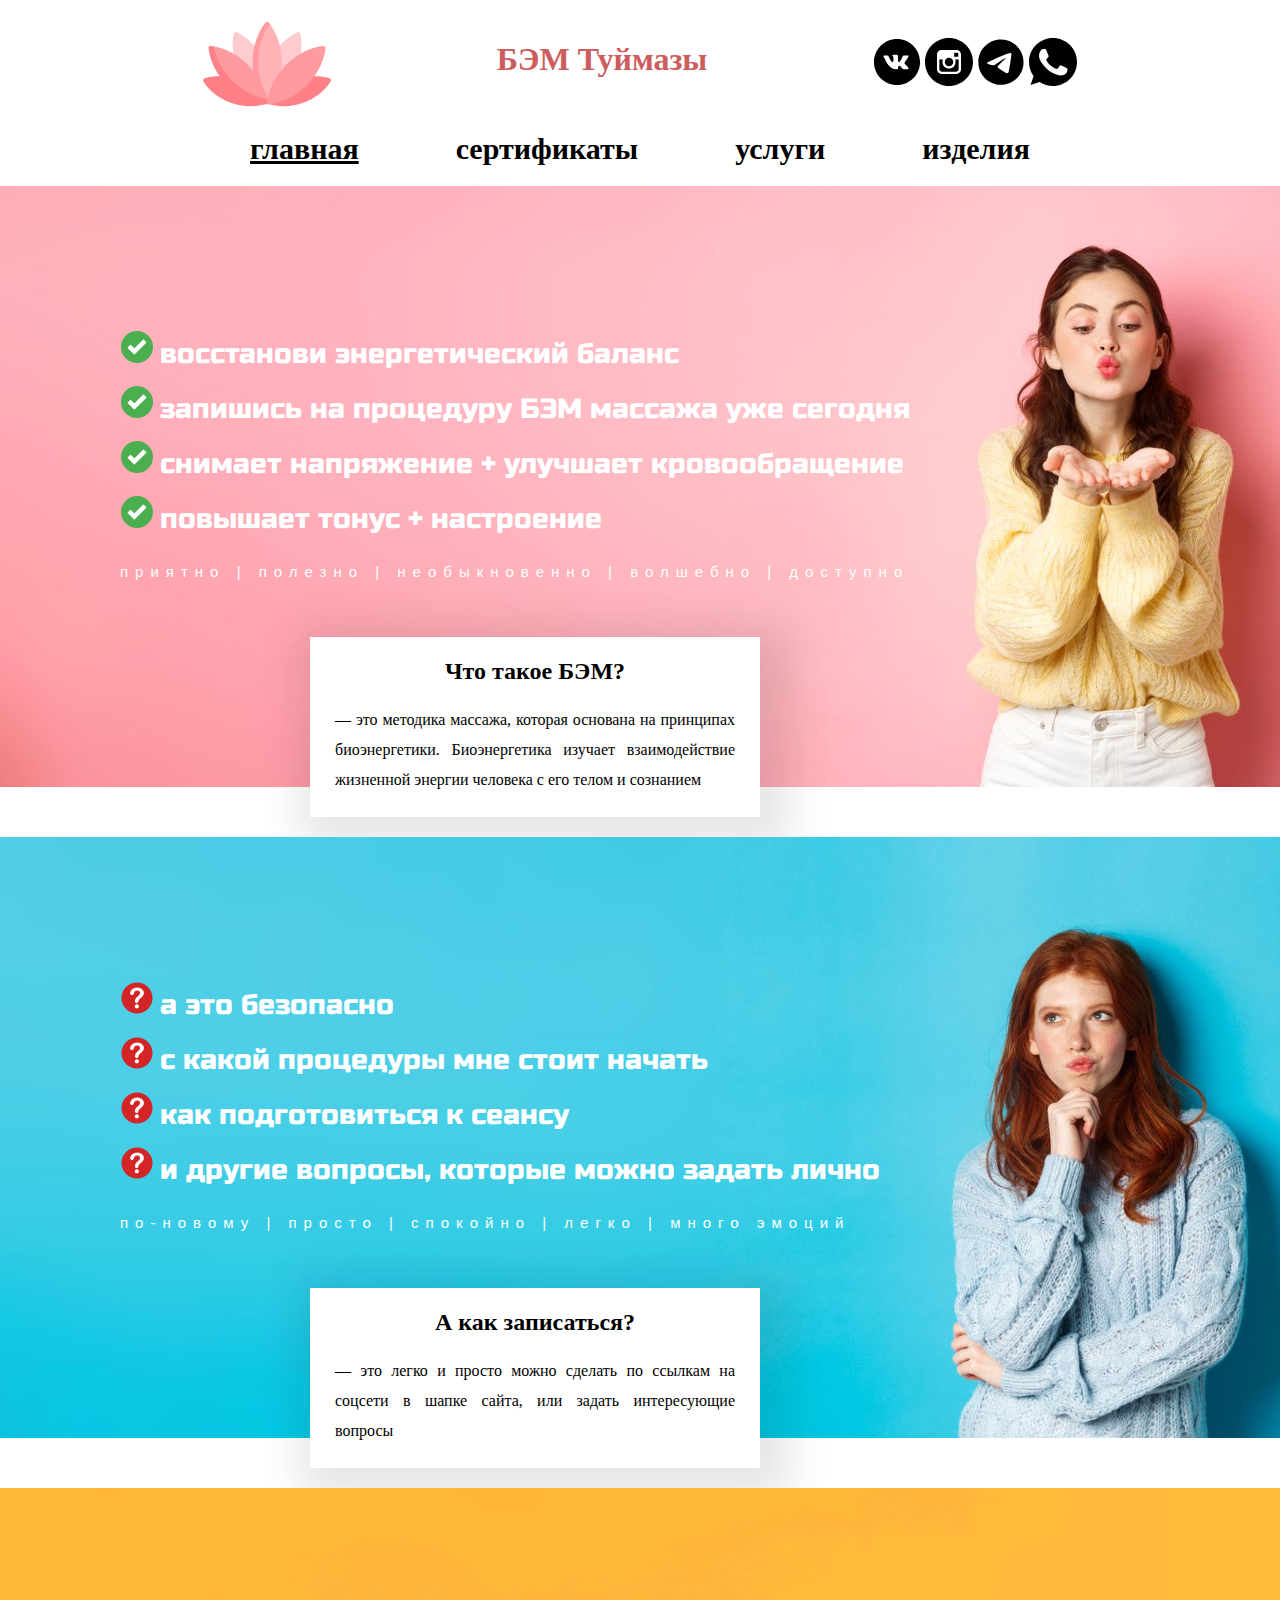
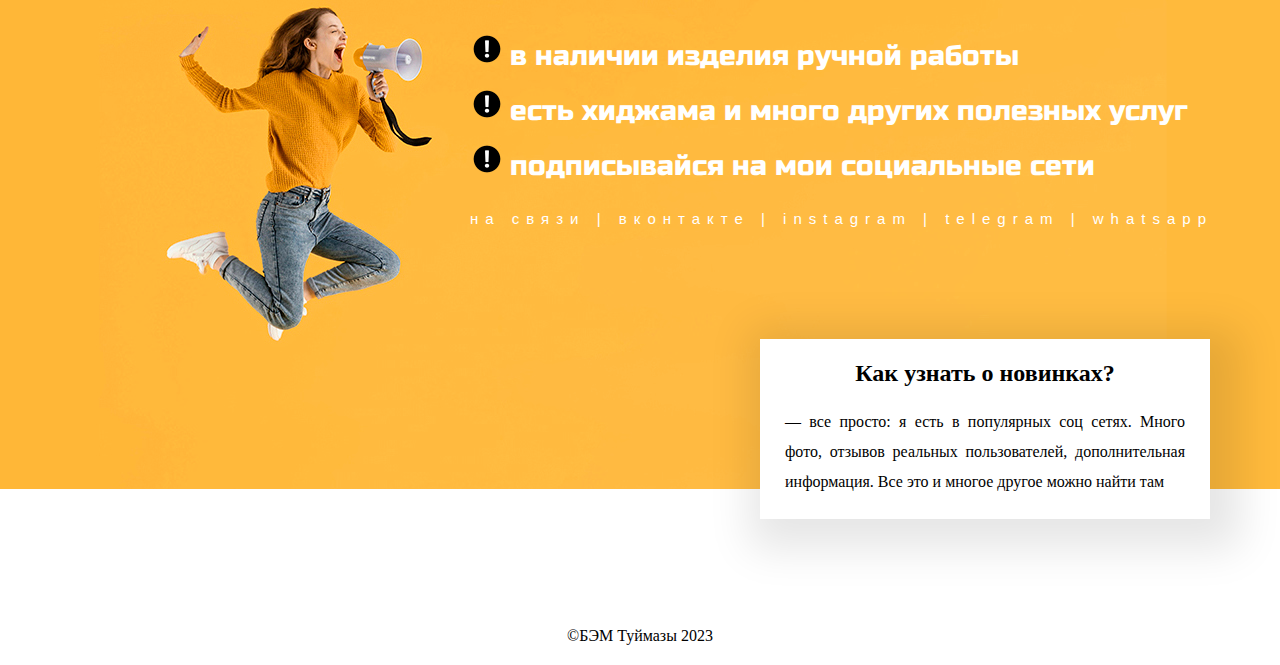
<file: index.html>
<!DOCTYPE html>
<html lang="ru">
<head>
    <meta charset="UTF-8">
    <title>БЭМ Туймазы</title>
    <link rel="stylesheet" href="css/css.css" type="text/css">

    <link rel="preconnect" href="https://fonts.googleapis.com">
    <link rel="preconnect" href="https://fonts.gstatic.com" crossorigin>
    <link href="https://fonts.googleapis.com/css2?family=Commissioner:wght@100..900&family=Pacifico&family=Tinos:ital,wght@0,400;0,700;1,400;1,700&display=swap"
          rel="stylesheet">

    <link rel="preconnect" href="https://fonts.googleapis.com">
    <link rel="preconnect" href="https://fonts.gstatic.com" crossorigin>
    <link href="https://fonts.googleapis.com/css2?family=Caveat:wght@400..700&family=Commissioner:wght@100..900&family=Pacifico&family=Russo+One&family=Tinos:ital,wght@0,400;0,700;1,400;1,700&display=swap"
          rel="stylesheet">


</head>
<body>
<div class="page">
    <div class="container">
        <div class="header">
            <div class="logo">
                <a href="index.html">
                    <img src="images/logo.png" alt="Главная БЭМ Туймазы">
                </a>
            </div>
            <div class="logo-text">
                <h1>БЭМ Туймазы</h1>
            </div>
            <div class="contact">
                <div class="social">
                    <a href="https://vk.com/id242655576"><img src="images/vk.svg" alt="vk" width="48"></a>
                    <a href="https://www.instagram.com/gulnaz_massage_tmz?igsh=MWM0enBkdDVzNXlsbw=="><img
                            src="images/instagram.svg" width="48"
                            alt="inst"></a>
                    <a href="https://t.me/+79373279287"><img src="images/telegram.svg" alt="telegram" width="48"></a>
                    <a href="https://wa.clck.bar/79373279287"><img src="images/whatsapp.svg" alt="whatsApp" width="48"></a>
                </div>
            </div>


        </div>

        <nav class="nav">
            <ul>
                <li><a class="nav-item active" href="index.html">главная</a></li>
                <li><a class="nav-item" href="certificate.html">сертификаты</a></li>
                <li><a class="nav-item" href="services.html">услуги</a></li>
                <li><a class="nav-item" href="shop.html">изделия</a></li>
            </ul>
        </nav>
    </div>

    <div class="bg-box">
        <div class="container">
            <div class="pros">
                <ul class="info">
                    <li>восстанови энергетический баланс</li>
                    <li>запишись на процедуру БЭМ массажа уже сегодня</li>
                    <li>снимает напряжение + улучшает кровообращение</li>
                    <li>повышает тонус + настроение</li>
                </ul>
                <p class="sub-info">приятно | полезно | необыкновенно | волшебно | доступно</p>
            </div>
        </div>
    </div>
    <div class="container">
        <div class="question-box">
            <div class="question">
                <h2>Что такое БЭМ?</h2>
            </div>
            <div class="question-text"><p>— это методика массажа, которая основана на принципах биоэнергетики.
                Биоэнергетика изучает взаимодействие жизненной энергии человека с его телом и сознанием</p>
            </div>
        </div>
    </div>

    <div class="bg-box2">
        <div class="container">
            <div class="pros">
                <ul class="info2">
                    <li>а это безопасно</li>
                    <li>с какой процедуры мне стоит начать</li>
                    <li>как подготовиться к сеансу</li>
                    <li>и другие вопросы, которые можно задать лично</li>
                </ul>
                <p class="sub-info">по-новому | просто | спокойно | легко | много эмоций</p>
            </div>
        </div>
    </div>
    <div class="container">
        <div class="question-box">
            <div class="question">
                <h2>А как записаться?</h2>
            </div>
            <div class="question-text"><p>— это легко и просто можно сделать по ссылкам на соцсети в шапке сайта, или
                задать интересующие вопросы</p>
            </div>
        </div>
    </div>

    <div class="bg-box3">
        <div class="container">
            <div class="pros2">
                <ul class="info3">
                    <li>в наличии изделия ручной работы</li>
                    <li>есть хиджама и много других полезных услуг</li>
                    <li>подписывайся на мои социальные сети</li>
                </ul>
                <p class="sub-info">на связи | вконтакте | instagram | telegram | whatsapp </p>
            </div>
        </div>
    </div>
    <div class="container">
        <div class="question-box2">
            <div class="question">
                <h2>Как узнать о новинках?</h2>
            </div>
            <div class="question-text"><p>— все просто: я есть в популярных соц сетях. Много фото, отзывов реальных
                пользователей, дополнительная информация. Все это и многое другое можно найти там </p>
            </div>
        </div>
    </div>

    <br>
    <br>
    <br>
    <br>
    <div class="container">
        <div class="box1">
            <div class="footer"><p>&copy;БЭМ Туймазы 2023</p></div>
        </div>
    </div>
</div>
</body>
</html>
</file>
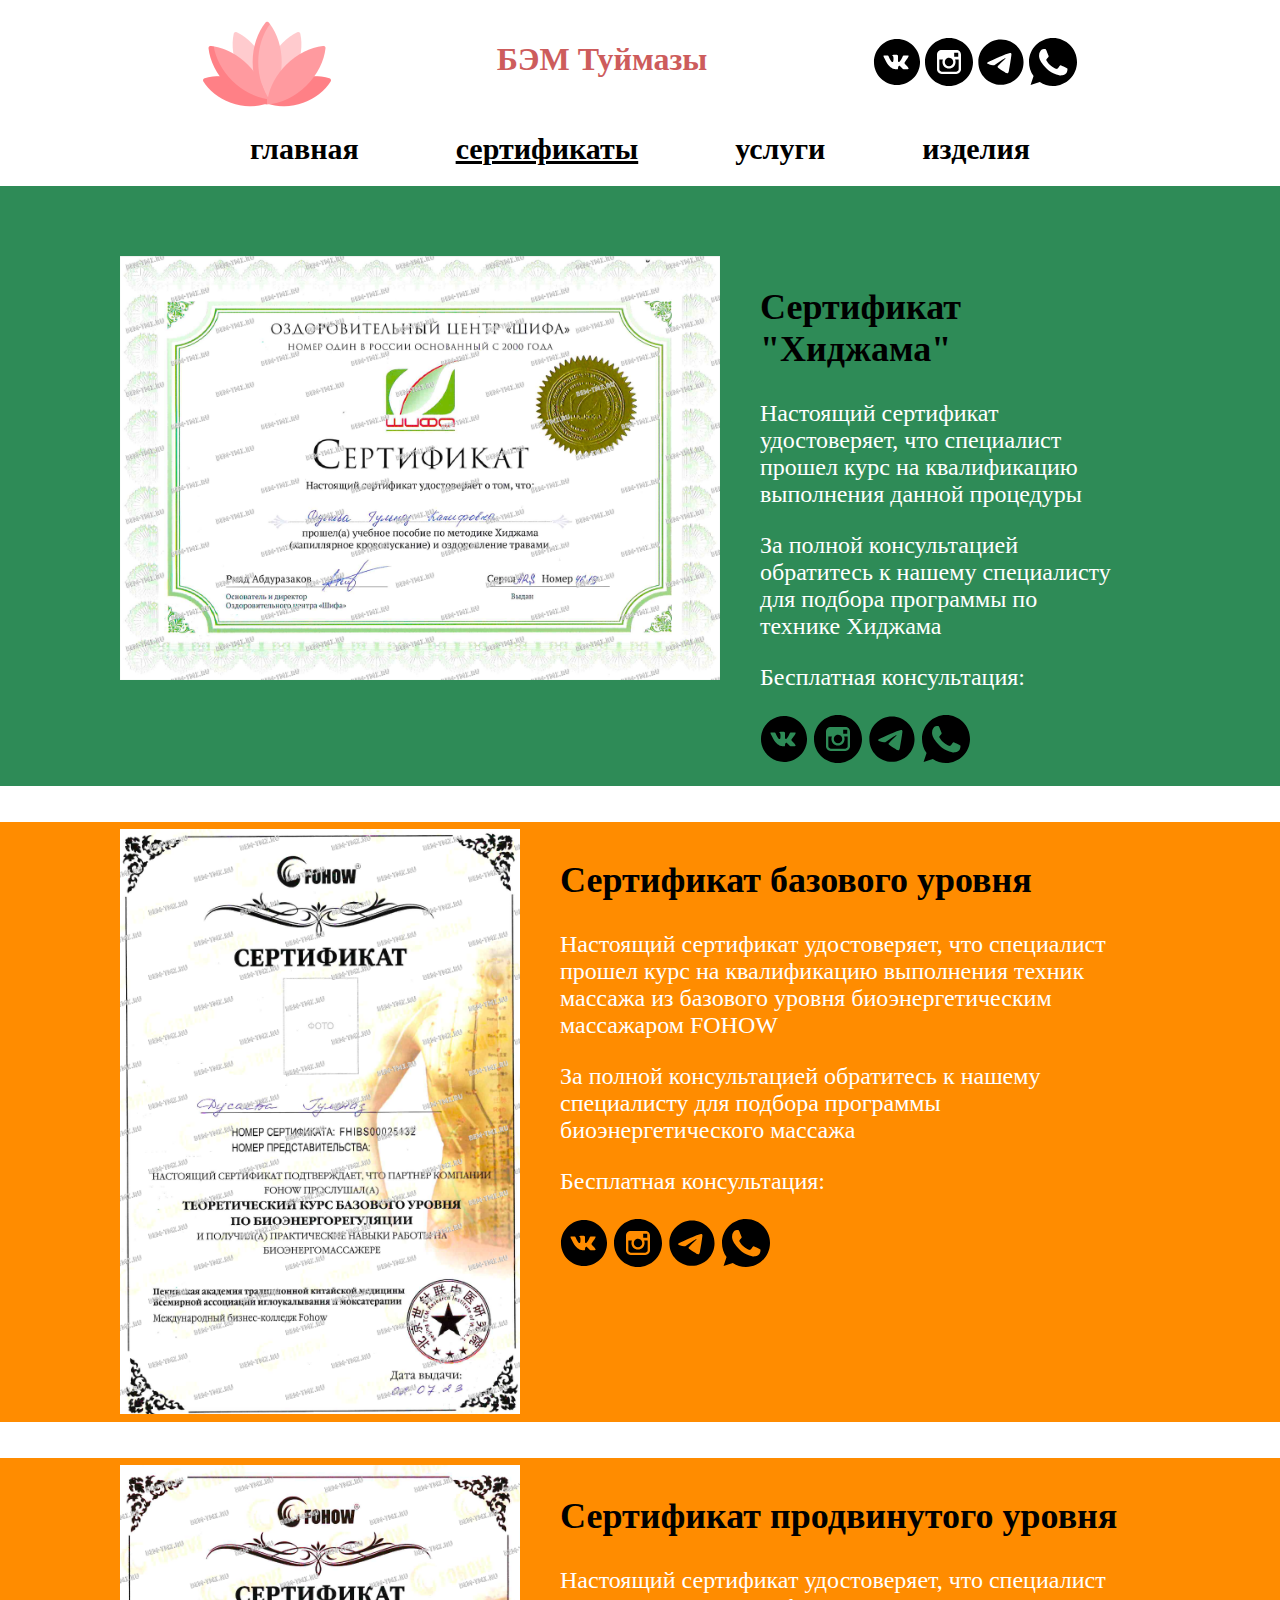
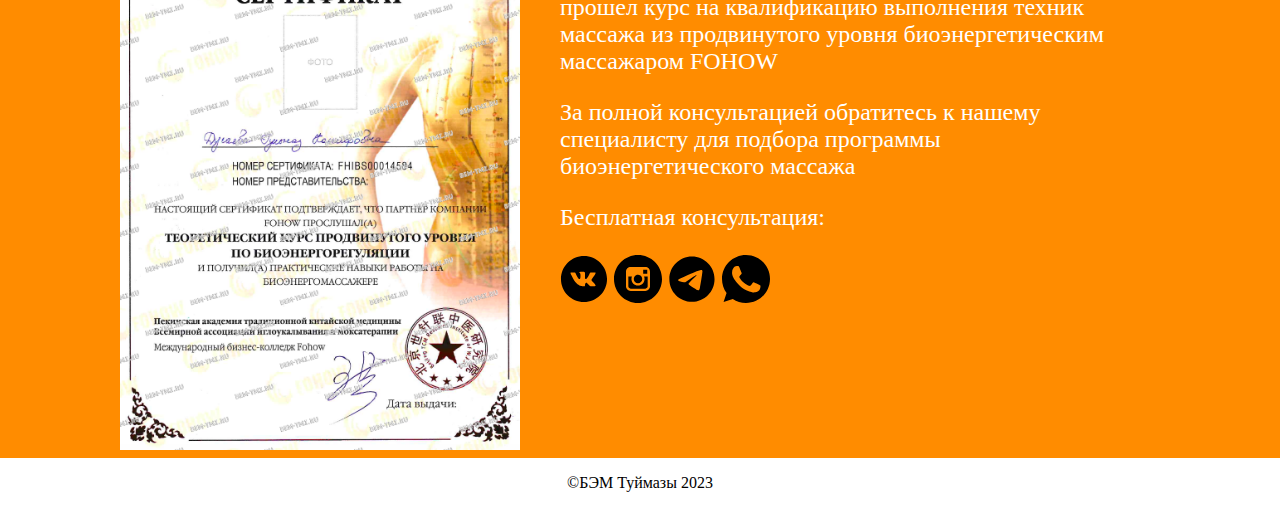
<file: certificate.html>
<!DOCTYPE html>
<html lang="ru">
<head>
    <meta charset="UTF-8">
    <title>БЭМ Туймазы</title>
    <link rel="stylesheet" href="css/css.css" type="text/css">

    <link rel="preconnect" href="https://fonts.googleapis.com">
    <link rel="preconnect" href="https://fonts.gstatic.com" crossorigin>
    <link href="https://fonts.googleapis.com/css2?family=Commissioner:wght@100..900&family=Pacifico&family=Tinos:ital,wght@0,400;0,700;1,400;1,700&display=swap"
          rel="stylesheet">

    <link rel="preconnect" href="https://fonts.googleapis.com">
    <link rel="preconnect" href="https://fonts.gstatic.com" crossorigin>
    <link href="https://fonts.googleapis.com/css2?family=Caveat:wght@400..700&family=Commissioner:wght@100..900&family=Pacifico&family=Russo+One&family=Tinos:ital,wght@0,400;0,700;1,400;1,700&display=swap"
          rel="stylesheet">


</head>
<body>
<div class="page">
    <div class="container">
        <div class="header">
            <div class="logo">
                <a href="index.html">
                    <img src="images/logo.png" alt="Главная БЭМ Туймазы">
                </a>
            </div>
            <div class="logo-text">
                <h1>БЭМ Туймазы</h1>
            </div>
            <div class="contact">
                <div class="social">
                    <a href="https://vk.com/id242655576"><img src="images/vk.svg" alt="vk" width="48"></a>
                    <a href="https://www.instagram.com/gulnaz_massage_tmz?igsh=MWM0enBkdDVzNXlsbw=="><img
                            src="images/instagram.svg" width="48"
                            alt="inst"></a>
                    <a href="https://t.me/+79373279287"><img src="images/telegram.svg" alt="telegram" width="48"></a>
                    <a href="https://wa.clck.bar/79373279287"><img src="images/whatsapp.svg" alt="whatsApp" width="48"></a>
                </div>
            </div>


        </div>

        <nav class="nav">
            <ul>
                <li><a class="nav-item" href="index.html">главная</a></li>
                <li><a class="nav-item active" href="certificate.html">сертификаты</a></li>
                <li><a class="nav-item" href="services.html">услуги</a></li>
                <li><a class="nav-item" href="shop.html">изделия</a></li>
            </ul>
        </nav>
    </div>

    <div class="bg-hijama">
        <div class="container">
            <div class="hijama-box">
                <div class="cert-img">
                    <img src="cert/hijama.png" alt="сертификат Хиджама" width="600">
                </div>
                <div class="cert-desc">
                    <h2>Сертификат "Хиджама"</h2>
                    <p>Настоящий сертификат удостоверяет, что специалист прошел курс на квалификацию выполнения данной
                        процедуры</p>
                    <p>
                        За полной консультацией обратитесь к нашему специалисту для подбора программы по технике Хиджама
                    </p>
                    <p>
                        Бесплатная консультация:</p>
                    <div class="social">
                        <a href="https://vk.com/id242655576"><img src="images/vk.svg" alt="vk" width="48"></a>
                        <a href="https://www.instagram.com/gulnaz_massage_tmz?igsh=MWM0enBkdDVzNXlsbw=="><img
                                src="images/instagram.svg" width="48"
                                alt="inst"></a>
                        <a href="https://t.me/+79373279287"><img src="images/telegram.svg" alt="telegram" width="48"></a>
                        <a href="https://wa.clck.bar/79373279287"><img src="images/whatsapp.svg" alt="whatsApp" width="48"></a>
                    </div>

                </div>
            </div>
        </div>
    </div>
    <br>
    <br>


    <div class="bg-certs">
        <div class="container">
            <div class="certs-box">
                <div class="cert-img">
                    <img src="cert/beginner.png" alt="сертификат начального уровня" width="400">
                </div>
                <div class="cert-desc">
                    <h2>Сертификат базового уровня</h2>
                    <p>Настоящий сертификат удостоверяет, что специалист прошел курс на квалификацию выполнения техник
                        массажа из базового уровня биоэнергетическим массажаром FOHOW
                    </p>
                    <p>
                        За полной консультацией обратитесь к нашему специалисту для подбора программы биоэнергетического
                        массажа
                    </p>
                    <p>
                        Бесплатная консультация:</p>
                    <div class="social">
                        <a href="https://vk.com/id242655576"><img src="images/vk.svg" alt="vk" width="48"></a>
                        <a href="https://www.instagram.com/gulnaz_massage_tmz?igsh=MWM0enBkdDVzNXlsbw=="><img
                                src="images/instagram.svg" width="48"
                                alt="inst"></a>
                        <a href="https://t.me/+79373279287"><img src="images/telegram.svg" alt="telegram" width="48"></a>
                        <a href="https://wa.clck.bar/79373279287"><img src="images/whatsapp.svg" alt="whatsApp" width="48"></a>
                    </div>

                </div>
            </div>
        </div>
    </div>
    <br>
    <br>
    <div class="bg-certs">
        <div class="container">
            <div class="certs-box">
                <div class="cert-img">
                    <img src="cert/advanced.png" alt="сертификат продвинутого уровня" width="400">
                </div>
                <div class="cert-desc">
                    <h2>Сертификат продвинутого уровня</h2>
                    <p>Настоящий сертификат удостоверяет, что специалист прошел курс на квалификацию выполнения техник
                        массажа из продвинутого уровня биоэнергетическим массажаром FOHOW
                    </p>
                    <p>
                        За полной консультацией обратитесь к нашему специалисту для подбора программы биоэнергетического
                        массажа
                    </p>
                    <p>
                        Бесплатная консультация:</p>
                    <div class="social">
                        <a href="https://vk.com/id242655576"><img src="images/vk.svg" alt="vk" width="48"></a>
                        <a href="https://www.instagram.com/gulnaz_massage_tmz?igsh=MWM0enBkdDVzNXlsbw=="><img
                                src="images/instagram.svg" width="48"
                                alt="inst"></a>
                        <a href="https://t.me/+79373279287"><img src="images/telegram.svg" alt="telegram" width="48"></a>
                        <a href="https://wa.clck.bar/79373279287"><img src="images/whatsapp.svg" alt="whatsApp" width="48"></a>
                    </div>

                </div>
            </div>
        </div>
    </div>


    <div class="container">
        <div class="box1">
            <div class="footer"><p>&copy;БЭМ Туймазы 2023</p></div>
        </div>
    </div>
</div>
</body>
</html>
</file>
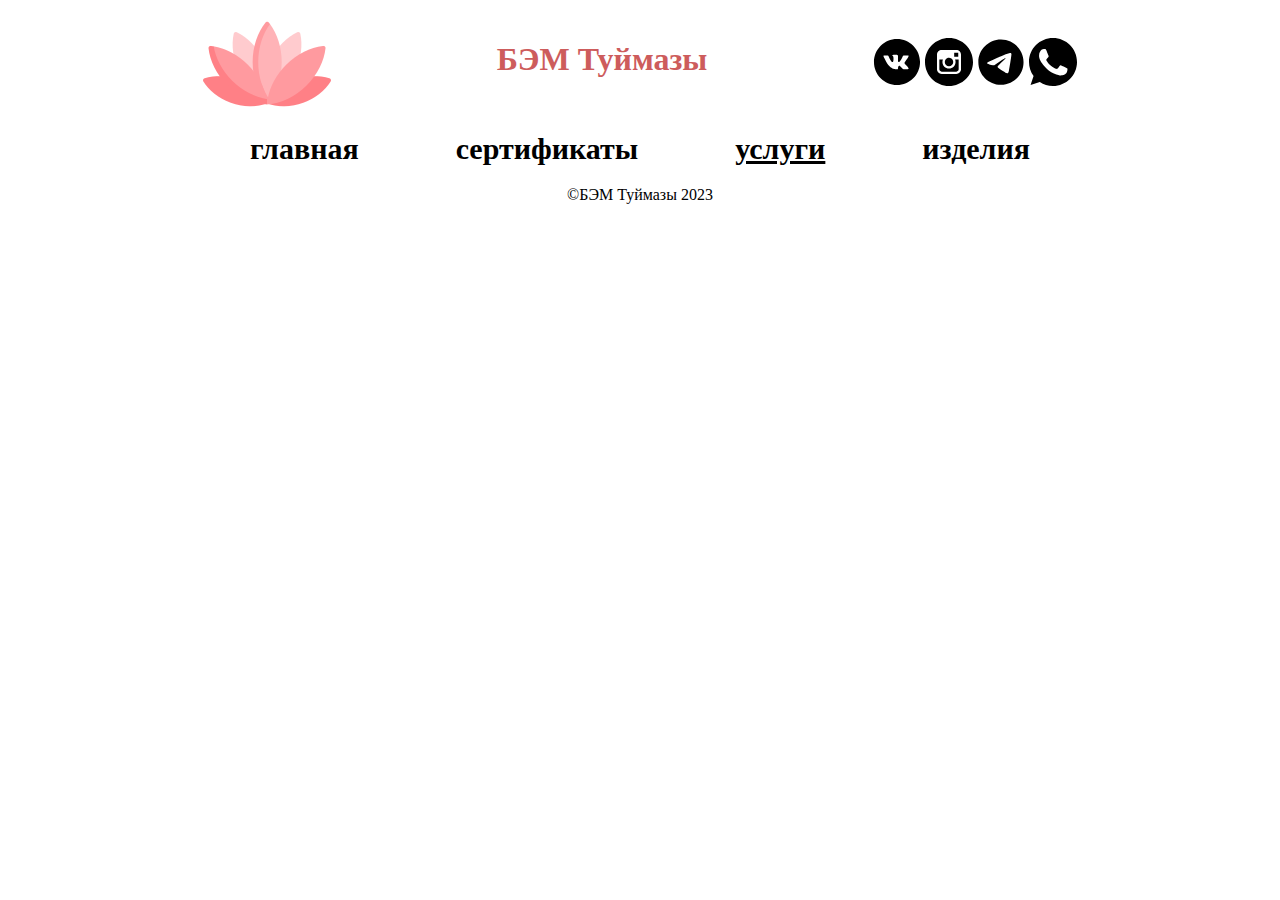
<file: services.html>
<!DOCTYPE html>
<html lang="ru">
<head>
    <meta charset="UTF-8">
    <title>БЭМ Туймазы</title>
    <link rel="stylesheet" href="css/css.css" type="text/css">

    <link rel="preconnect" href="https://fonts.googleapis.com">
    <link rel="preconnect" href="https://fonts.gstatic.com" crossorigin>
    <link href="https://fonts.googleapis.com/css2?family=Commissioner:wght@100..900&family=Pacifico&family=Tinos:ital,wght@0,400;0,700;1,400;1,700&display=swap"
          rel="stylesheet">

    <link rel="preconnect" href="https://fonts.googleapis.com">
    <link rel="preconnect" href="https://fonts.gstatic.com" crossorigin>
    <link href="https://fonts.googleapis.com/css2?family=Caveat:wght@400..700&family=Commissioner:wght@100..900&family=Pacifico&family=Russo+One&family=Tinos:ital,wght@0,400;0,700;1,400;1,700&display=swap"
          rel="stylesheet">


</head>
<body>
<div class="page">
    <div class="container">
        <div class="header">
            <div class="logo">
                <a href="index.html">
                    <img src="images/logo.png" alt="Главная БЭМ Туймазы">
                </a>
            </div>
            <div class="logo-text">
                <h1>БЭМ Туймазы</h1>
            </div>
            <div class="contact">
                <div class="social">
                    <a href="https://vk.com/id242655576"><img src="images/vk.svg" alt="vk" width="48"></a>
                    <a href="https://www.instagram.com/gulnaz_massage_tmz?igsh=MWM0enBkdDVzNXlsbw=="><img
                            src="images/instagram.svg" width="48"
                            alt="inst"></a>
                    <a href="https://t.me/+79373279287"><img src="images/telegram.svg" alt="telegram" width="48"></a>
                    <a href="https://wa.clck.bar/79373279287"><img src="images/whatsapp.svg" alt="whatsApp" width="48"></a>
                </div>
            </div>


        </div>

        <nav class="nav">
            <ul>
                <li><a class="nav-item" href="index.html">главная</a></li>
                <li><a class="nav-item" href="certificate.html">сертификаты</a></li>
                <li><a class="nav-item active" href="services.html">услуги</a></li>
                <li><a class="nav-item" href="shop.html">изделия</a></li>
            </ul>
        </nav>
    </div>
    <div class="container">
        <div class="box1">
            <div class="footer"><p>&copy;БЭМ Туймазы 2023</p></div>
        </div>
    </div>
</div>
</body>
</html>
</file>
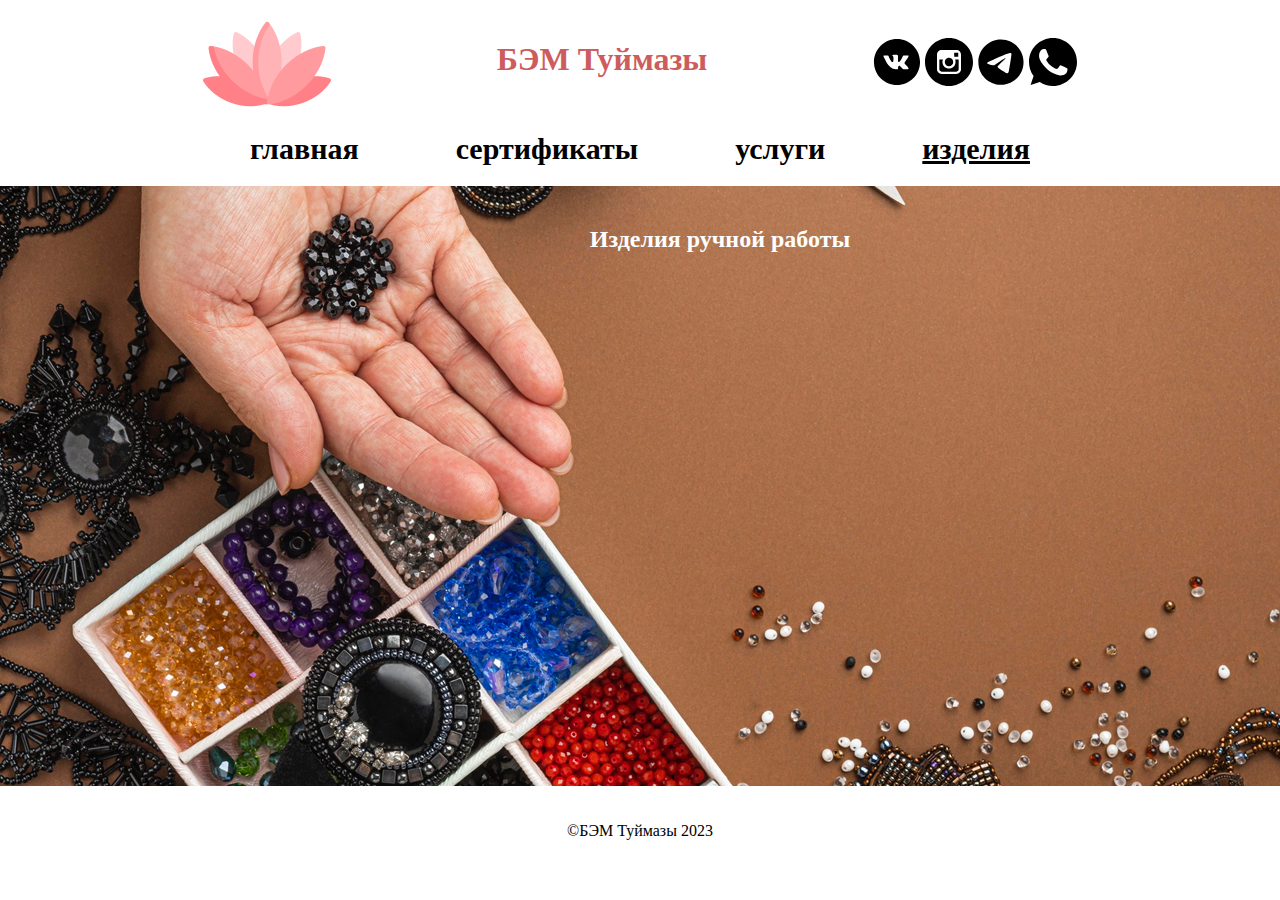
<file: shop.html>
<!DOCTYPE html>
<html lang="ru">
<head>
    <meta charset="UTF-8">
    <title>БЭМ Туймазы</title>
    <link rel="stylesheet" href="css/css.css" type="text/css">

    <link rel="preconnect" href="https://fonts.googleapis.com">
    <link rel="preconnect" href="https://fonts.gstatic.com" crossorigin>
    <link href="https://fonts.googleapis.com/css2?family=Commissioner:wght@100..900&family=Pacifico&family=Tinos:ital,wght@0,400;0,700;1,400;1,700&display=swap"
          rel="stylesheet">

    <link rel="preconnect" href="https://fonts.googleapis.com">
    <link rel="preconnect" href="https://fonts.gstatic.com" crossorigin>
    <link href="https://fonts.googleapis.com/css2?family=Caveat:wght@400..700&family=Commissioner:wght@100..900&family=Pacifico&family=Russo+One&family=Tinos:ital,wght@0,400;0,700;1,400;1,700&display=swap"
          rel="stylesheet">


</head>
<body>
<div class="page">
    <div class="container">
        <div class="header">
            <div class="logo">
                <a href="index.html">
                    <img src="images/logo.png" alt="Главная БЭМ Туймазы">
                </a>
            </div>
            <div class="logo-text">
                <h1>БЭМ Туймазы</h1>
            </div>
            <div class="contact">
                <div class="social">
                    <a href="https://vk.com/id242655576"><img src="images/vk.svg" alt="vk" width="48"></a>
                    <a href="https://www.instagram.com/gulnaz_massage_tmz?igsh=MWM0enBkdDVzNXlsbw=="><img
                            src="images/instagram.svg" width="48"
                            alt="inst"></a>
                    <a href="https://t.me/+79373279287"><img src="images/telegram.svg" alt="telegram" width="48"></a>
                    <a href="https://wa.clck.bar/79373279287"><img src="images/whatsapp.svg" alt="whatsApp" width="48"></a>
                </div>
            </div>


        </div>

        <nav class="nav">
            <ul>
                <li><a class="nav-item" href="index.html">главная</a></li>
                <li><a class="nav-item" href="certificate.html">сертификаты</a></li>
                <li><a class="nav-item" href="services.html">услуги</a></li>
                <li><a class="nav-item active" href="shop.html">изделия</a></li>
            </ul>
        </nav>
    </div>

    <div class="bg-shop">
        <div class="bg-item-name">
            <h2>Изделия ручной работы</h2>
        </div>

        <div class="item-box">

        </div>
    </div>


    <div class="container">
        <div class="box1">
            <div class="footer"><p>&copy;БЭМ Туймазы 2023</p></div>
        </div>
    </div>
</div>
</body>
</html>
</file>
<file: css/css.css>
body{
margin:0px;
background-color: #fff;
}
.container{
margin:0px 120px;
margin-bottom:20px;
}
.header{
display:flex;
justify-content:space-around;
items-align:center;
}
.logo-text{
padding-top:20px;
}
h1{
 color: #cd5c5c;
}
.contact{
padding-top:38px;
}
nav{
padding:0px 130px;
margin:0px;
}
nav ul{
display:flex;
justify-content:space-between;
list-style-type:none;
padding:0px;
margin:0px;
}
.nav-item{
text-decoration:none;
font-size: 30px;
font-weight:600;

padding:0px;
margin:0px;
color: #000;
}

.active{
text-decoration:underline;
}

h2{
color:#000;
}
.bg-box{
background-image: url("../images/bg1.jpg");
background-repeat: no-repeat;
width: 1440px;
height: 601px;
}
.pros{
padding-top:125px;
padding-right:350px;
}

.pros2{
padding-top:125px;
padding-left:350px;
}

.info li{
list-style-type: none;
list-style-image: url("../images/yes.png");
color:#fff;
font-family: "Russo One", sans-serif;
  font-style: normal;
  font-size:28px;
 line-height:55px;
}

.sub-info{
font-family: Arial;
letter-spacing:7px;
font-size:15px;
color:#fff;
}

.question-box{
box-shadow: 10px 10px 40px 20px #0000001A;

background-color:#fff;
margin-top:-150px;
margin-left:190px;
width:450px;
height:180px;
text-align:center;
}

.question-box2{
box-shadow: 10px 10px 40px 20px #0000001A;

background-color:#fff;
margin-top:-150px;
margin-left:640px;
width:450px;
height:180px;
text-align:center;
}

.question{
padding-top:1px;
margin-bottom:0px;
padding-bottom:0px;
}
.question-text{
line-height:30px;
text-align:justify;
margin-top:0px;
padding: 0px 25px;
}

.bg-box2{
background-image: url("../images/bg2.jpg");
background-repeat: no-repeat;
width: 1440px;
height: 601px;
}

.info2 li{
list-style-type: none;
list-style-image: url("../images/question_mark.png");
color:#fff;
font-family: "Russo One", sans-serif;
  font-style: normal;
  font-size:28px;
 line-height:55px;
}

.bg-box3{
background-image: url("../images/bg3.jpg");
background-repeat: no-repeat;
width: 1440px;
height: 601px;
}

.info3 li{
list-style-type: none;
list-style-image: url("../images/stress_mark.png");
color:#fff;
font-family: "Russo One", sans-serif;
  font-style: normal;
  font-size:28px;
 line-height:55px;
}
.box1{
text-align:center;

}

.bg-shop{
padding-top:20px;
background-image: url("../images/bg-item.png");
background-repeat: no-repeat;
width:1440px;
height:600px;
}
.bg-item-name{
text-align:center;
margin-bottom:20px;
}
.bg-item-name h2{
color:#fff;
}

.bg-hijama{
background-color:#2E8B57;
height:530px;
padding-top:70px;
}
.hijama-box{
display:flex;
justify-content:space-around;
}

.cert-desc{
padding: 0px 40px;
color:#fff;
font-size:24px;
}
.bg-certs{
background-color:#FF8C00;
height:593px;
padding-top:7px
}
.certs-box{
display:flex;
justify-content:space-around;
}
</file>
